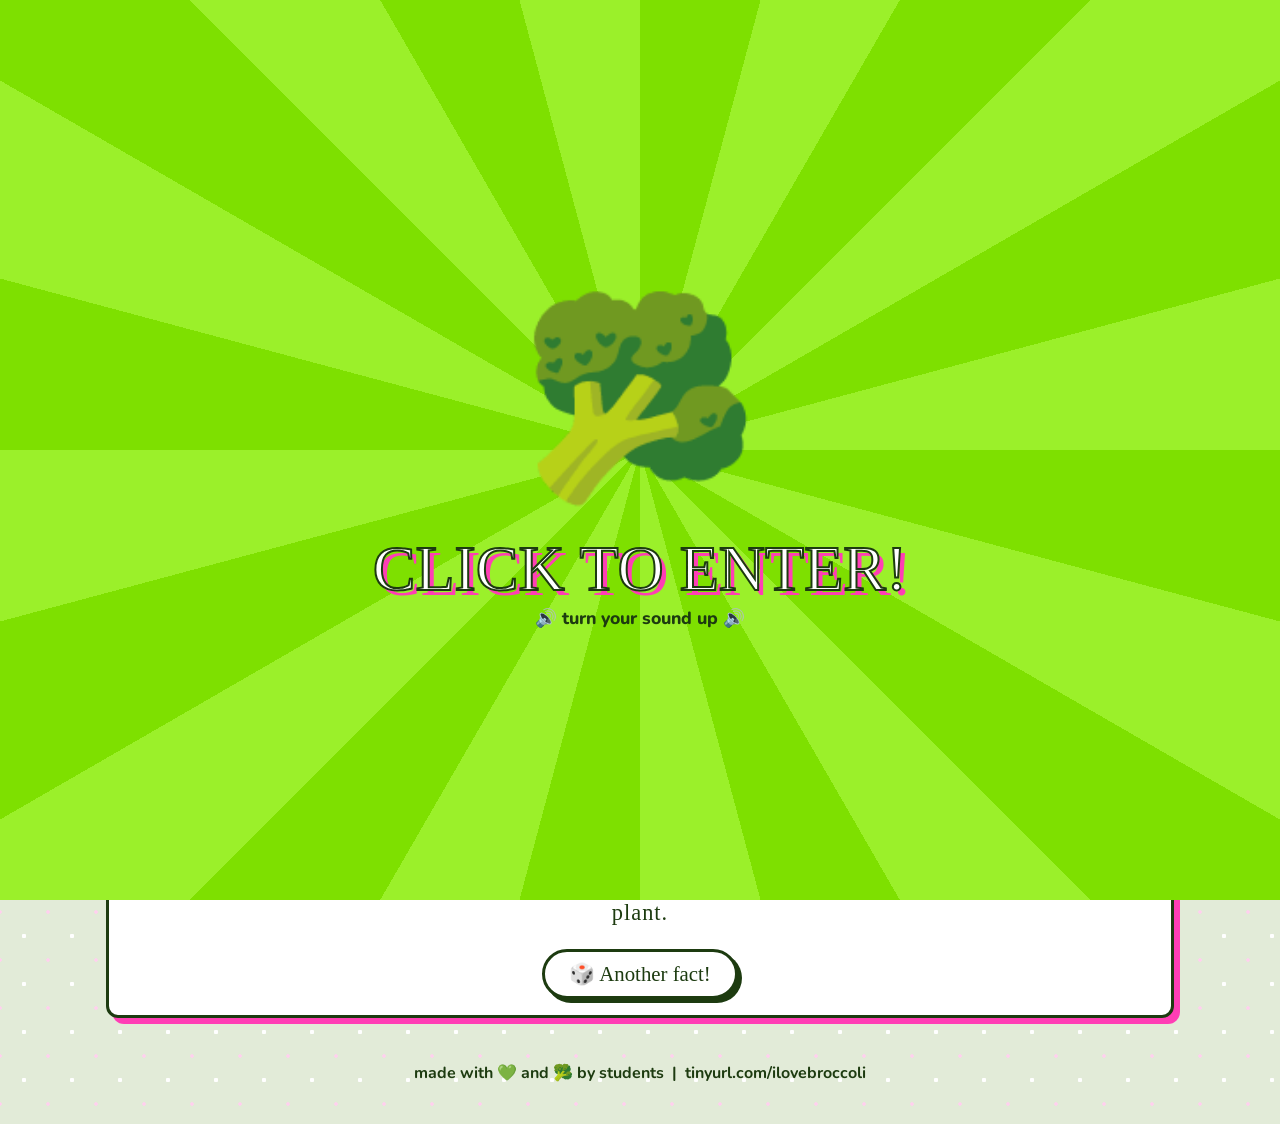
<file: index.html>
<!DOCTYPE html>
<html lang="en">
<head>
  <meta charset="UTF-8">
  <meta name="viewport" content="width=device-width, initial-scale=1.0">
  <title>iLoveBroccoli 🥦 tinyurl.com/ilovebroccoli</title>
  <!-- Fonts from Google Fonts -->
  <link rel="preconnect" href="https://fonts.googleapis.com">
  <link href="https://fonts.googleapis.com/css2?family=Chewy&family=Nunito:wght@400;700;800;900&display=swap" rel="stylesheet">
  <link rel="stylesheet" href="style.css">
</head>
<body>

  <!-- ===== SPLASH SCREEN: shows first, click to enter ===== -->
  <div id="splash">
    <div class="giant">🥦</div>
    <div class="enter">CLICK TO ENTER!</div>
    <small>🔊 turn your sound up 🔊</small>
  </div>

  <div class="page">

    <!-- ===== HEADER (same on every page) ===== -->
    <header class="site-header">
      <a class="logo" href="index.html">iLoveBroccoli</a>
      <span><span class="sparkle">✦</span> <b>the greenest site on the web</b> <span class="sparkle">✦</span></span>
    </header>
    <nav class="tabs">
      <a href="index.html" class="active">🏠 Home</a>
      <a href="games.html">🎮 Games</a>
      <a href="broccolitube.html">📺 Broccoli-tube</a>
      <a href="photobooth.html">📸 Photo Booth</a>
    </nav>
    <div class="ticker"><span>
      🥦 WELCOME TO TINYURL.COM/ILOVEBROCCOLI ✦ TEST YOUR BROCCOLI BRAIN IN THE GAMES SECTION ✦
      PUT YOUR FACE ON THE BROCCOLI IN THE PHOTO BOOTH ✦ NEW VIDEOS COMING SOON TO BROCCOLI-TUBE ✦ EAT YOUR GREENS 🥦
    </span></div>

    <!-- ===== TOP SECTION ===== -->
    <section class="hero">
      <div class="window">
        <div class="window-bar">welcome.exe <span class="dots"></span></div>
        <div class="window-body">
          <h1>Welcome, broccoli lovers!</h1>
          <p>This is the internet's #1 home for everything broccoli. Play trivia, watch our videos,
             and turn yourself into a broccoli in the photo booth.</p>
          <a class="btn pink" href="photobooth.html">📸 Become the broccoli</a>
        </div>
      </div>

      <div class="window pink">
        <div class="window-bar">now_playing.mp3 <span class="dots"></span></div>
        <div class="window-body">
          <div id="spotifyPlayer"></div>
        </div>
      </div>
    </section>

    <!-- ===== THREE BIG BUTTON CARDS ===== -->
    <section class="grid">
      <a class="feature-card" href="games.html">
        <div class="window">
          <div class="window-bar">games <span class="dots"></span></div>
          <div class="window-body">
            <span class="big-emoji">🎮</span>
            <h2>Broccoli Trivia</h2>
            <p>How much do you REALLY know about broccoli?</p>
          </div>
        </div>
      </a>
      <a class="feature-card" href="broccolitube.html">
        <div class="window pink">
          <div class="window-bar">broccoli-tube <span class="dots"></span></div>
          <div class="window-body">
            <span class="big-emoji">📺</span>
            <h2>Broccoli-tube</h2>
            <p>Funny videos and interviews made by us.</p>
          </div>
        </div>
      </a>
      <a class="feature-card" href="photobooth.html">
        <div class="window">
          <div class="window-bar">photo_booth <span class="dots"></span></div>
          <div class="window-body">
            <img class="teaser-img" src="images/broccoli-hottub.jpg" alt="A broccoli relaxing in a hot tub">
            <h2>Photo Booth</h2>
            <p>Put YOUR face on the hot tub broccoli!</p>
          </div>
        </div>
      </a>
    </section>

    <!-- ===== RANDOM FACT BOX ===== -->
    <div class="window pink">
      <div class="window-bar">broccoli_fact.txt <span class="dots"></span></div>
      <div class="window-body center">
        <p id="factText" class="bubbly" style="font-size:1.4rem"></p>
        <button class="btn white" onclick="showRandomFact()">🎲 Another fact!</button>
      </div>
    </div>

    <footer>made with 💚 and 🥦 by students &nbsp;|&nbsp; tinyurl.com/ilovebroccoli</footer>
  </div>

  <script src="config.js"></script>
  <script src="questions.js"></script>
  <script src="music.js"></script>
  <script>
    // --- Click to enter: hide the splash and start the song ---
    const splash = document.getElementById("splash");
    splash.addEventListener("click", function () {
      splash.classList.add("hidden");
      playThemeSong();
      try { sessionStorage.setItem("entered", "yes"); } catch (e) {}
    });
    // Only show the splash screen the first time someone visits
    try { if (sessionStorage.getItem("entered")) splash.classList.add("hidden"); } catch (e) {}

    // --- Random fact box: picks a fact from the trivia questions ---
    function showRandomFact() {
      const all = QUIZZES.facts.questions.concat(QUIZZES.types.questions);
      const pick = all[Math.floor(Math.random() * all.length)];
      document.getElementById("factText").textContent = "🥦 " + pick.fact;
    }
    showRandomFact();
  </script>
</body>
</html>
</file>
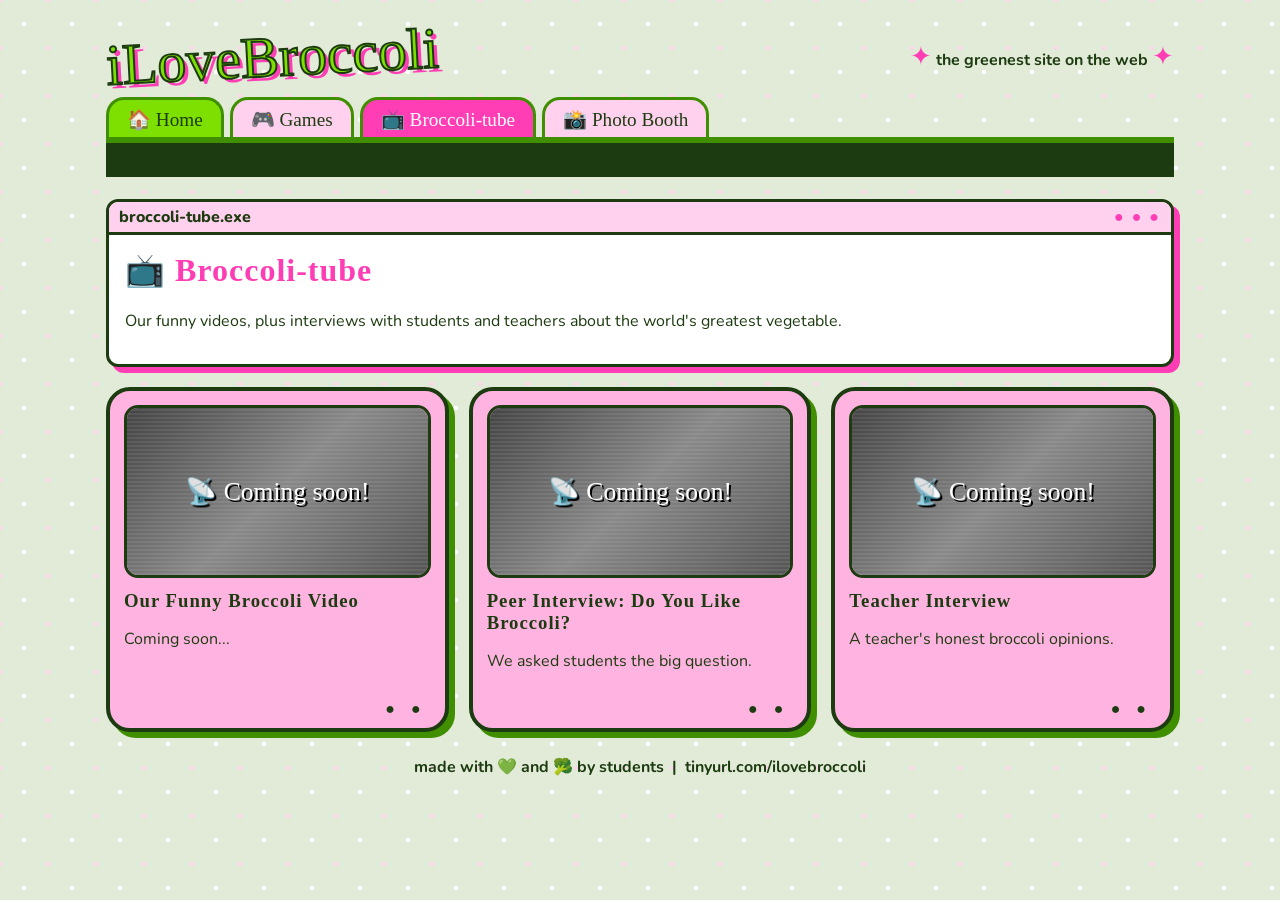
<file: broccolitube.html>
<!DOCTYPE html>
<html lang="en">
<head>
  <meta charset="UTF-8">
  <meta name="viewport" content="width=device-width, initial-scale=1.0">
  <title>Broccoli-tube | tinyurl.com/ilovebroccoli 🥦</title>
  <link rel="preconnect" href="https://fonts.googleapis.com">
  <link href="https://fonts.googleapis.com/css2?family=Chewy&family=Nunito:wght@400;700;800;900&display=swap" rel="stylesheet">
  <link rel="stylesheet" href="style.css">
</head>
<body>
  <div class="page">

    <!-- ===== HEADER (same on every page) ===== -->
    <header class="site-header">
      <a class="logo" href="index.html">iLoveBroccoli</a>
      <span><span class="sparkle">✦</span> <b>the greenest site on the web</b> <span class="sparkle">✦</span></span>
    </header>
    <nav class="tabs">
      <a href="index.html">🏠 Home</a>
      <a href="games.html">🎮 Games</a>
      <a href="broccolitube.html" class="active">📺 Broccoli-tube</a>
      <a href="photobooth.html">📸 Photo Booth</a>
    </nav>
    <div class="ticker"><span>📺 BROCCOLI-TUBE ✦ VIDEOS BY US, FOR YOU ✦ MORE COMING SOON 🥦</span></div>
    <br>

    <div class="window pink">
      <div class="window-bar">broccoli-tube.exe <span class="dots"></span></div>
      <div class="window-body">
        <h1 style="color:var(--pink)">📺 Broccoli-tube</h1>
        <p>Our funny videos, plus interviews with students and teachers about the world's greatest vegetable.</p>
      </div>
    </div>

    <!-- the TVs get added here by the script below, using videos.js -->
    <section class="grid" id="videoList"></section>

    <footer>made with 💚 and 🥦 by students &nbsp;|&nbsp; tinyurl.com/ilovebroccoli</footer>
  </div>

  <script src="videos.js"></script>
  <script>
    // Turns a normal YouTube link into the "embed" link that plays inside the page
    function youtubeEmbedLink(link) {
      const match = (link || "").match(/(?:v=|youtu\.be\/|shorts\/|embed\/)([A-Za-z0-9_-]{11})/);
      return match ? "https://www.youtube-nocookie.com/embed/" + match[1] : null;
    }

    VIDEOS.forEach(function (video) {
      const embed = youtubeEmbedLink(video.youtube);
      const tv = document.createElement("div");
      tv.className = "tv";
      tv.innerHTML =
        '<div class="tv-screen">' +
          (embed
            ? '<iframe src="' + embed + '" allowfullscreen allow="encrypted-media; picture-in-picture"></iframe>'
            : '<div class="static">📡 Coming soon!</div>') +
        '</div><h3></h3><p></p>';
      tv.querySelector("h3").textContent = video.title;
      tv.querySelector("p").textContent = video.description;
      document.getElementById("videoList").appendChild(tv);
    });
  </script>
</body>
</html>
</file>
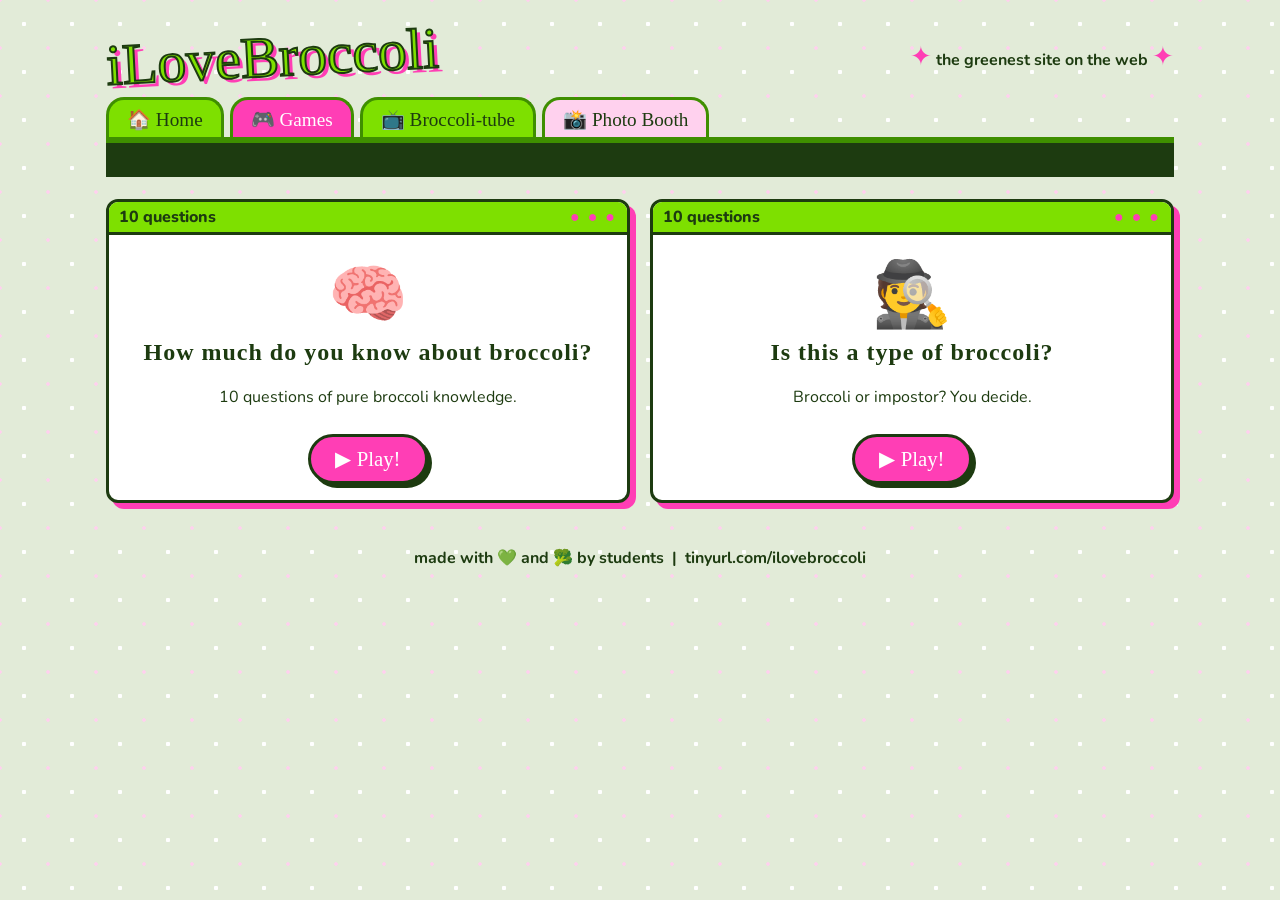
<file: games.html>
<!DOCTYPE html>
<html lang="en">
<head>
  <meta charset="UTF-8">
  <meta name="viewport" content="width=device-width, initial-scale=1.0">
  <title>Games | tinyurl.com/ilovebroccoli 🥦</title>
  <link rel="preconnect" href="https://fonts.googleapis.com">
  <link href="https://fonts.googleapis.com/css2?family=Chewy&family=Nunito:wght@400;700;800;900&display=swap" rel="stylesheet">
  <link rel="stylesheet" href="style.css">
</head>
<body>
  <div class="page">

    <!-- ===== HEADER (same on every page) ===== -->
    <header class="site-header">
      <a class="logo" href="index.html">iLoveBroccoli</a>
      <span><span class="sparkle">✦</span> <b>the greenest site on the web</b> <span class="sparkle">✦</span></span>
    </header>
    <nav class="tabs">
      <a href="index.html">🏠 Home</a>
      <a href="games.html" class="active">🎮 Games</a>
      <a href="broccolitube.html">📺 Broccoli-tube</a>
      <a href="photobooth.html">📸 Photo Booth</a>
    </nav>
    <div class="ticker"><span>🎮 PICK A QUIZ ✦ ANSWER FAST FOR MORE POINTS ✦ CAN YOU GET A PERFECT SCORE? 🥦</span></div>
    <br>

    <!-- ===== STEP 1: PICK A QUIZ ===== -->
    <section id="picker" class="grid quiz-picker">
      <!-- the quiz cards get added here by game.js -->
    </section>

    <!-- ===== STEP 2: THE GAME ===== -->
    <section id="game" class="game">
      <div class="game-top">
        <span id="qNumber">Question 1 of 10</span>
        <span id="score">Score: 0</span>
      </div>
      <div class="question-text" id="qText"></div>
      <div class="question-middle">
        <div class="timer-circle" id="timerNum">20</div>
        <div class="question-picture" id="qPicture"></div>
        <div class="timer-circle" style="visibility:hidden"></div>
      </div>
      <div class="timer-bar"><div id="timerBar"></div></div>
      <div class="answers" id="answers"></div>
      <div class="feedback" id="feedback"></div>
    </section>

    <!-- ===== STEP 3: FINAL SCORE ===== -->
    <section id="results" class="game">
      <div class="window">
        <div class="window-bar">results.exe <span class="dots"></span></div>
        <div class="window-body center">
          <h2>Quiz complete!</h2>
          <p class="final-score" id="finalScore">0</p>
          <p id="finalMessage" style="font-size:1.3rem;font-weight:800"></p>
          <button class="btn pink" onclick="startQuiz(currentQuizKey)">🔁 Play again</button>
          <button class="btn" onclick="showPicker()">🎮 Pick another quiz</button>
        </div>
      </div>
    </section>

    <footer>made with 💚 and 🥦 by students &nbsp;|&nbsp; tinyurl.com/ilovebroccoli</footer>
  </div>

  <script src="config.js"></script>
  <script src="questions.js"></script>
  <script src="game.js"></script>
</body>
</html>
</file>
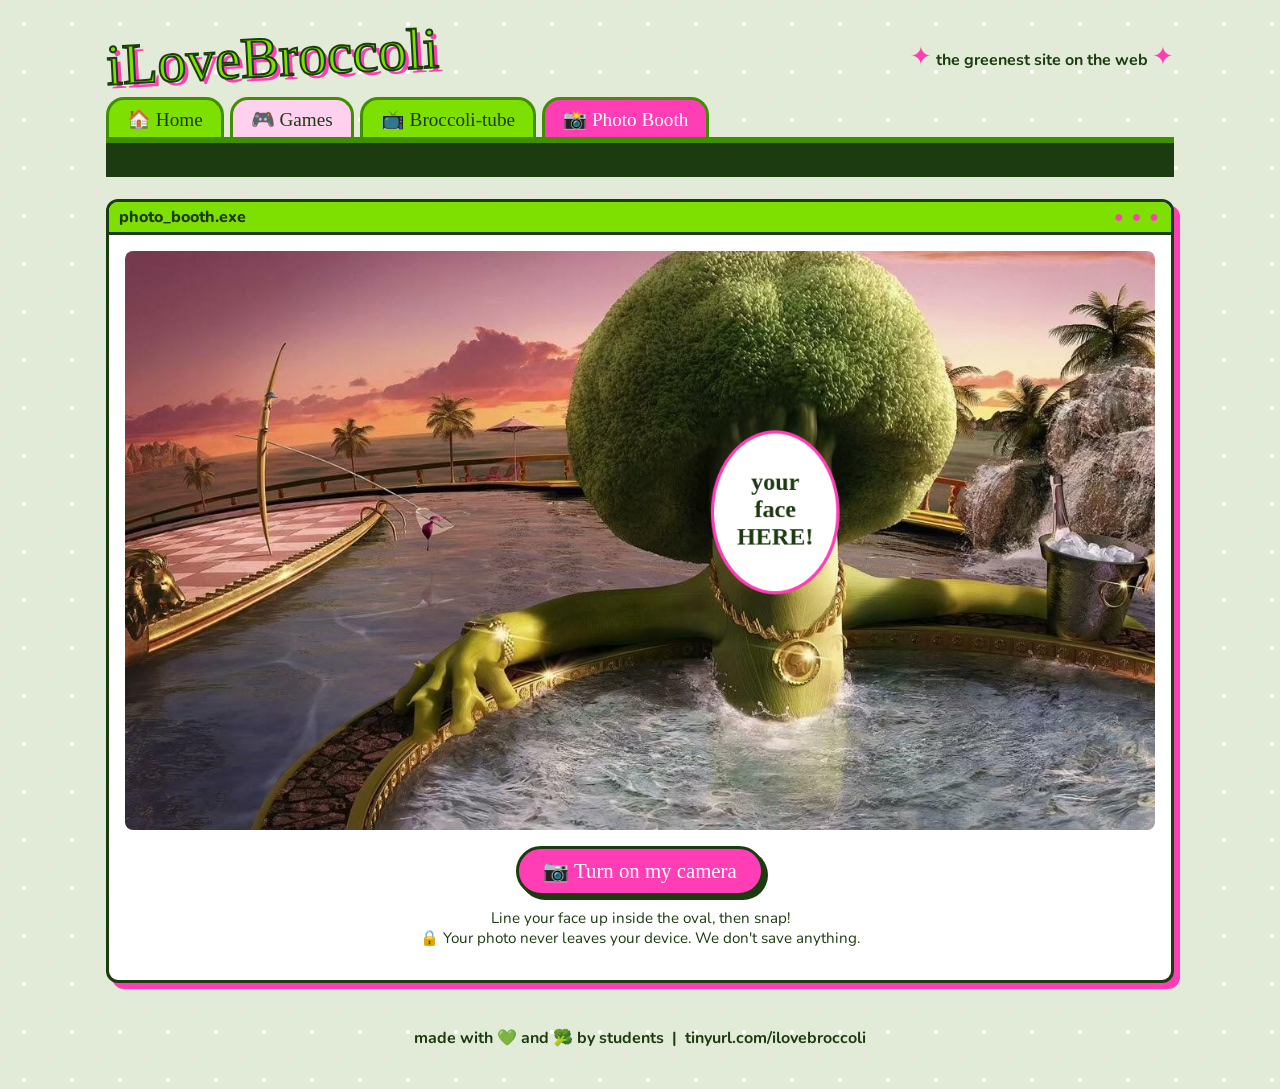
<file: photobooth.html>
<!DOCTYPE html>
<html lang="en">
<head>
  <meta charset="UTF-8">
  <meta name="viewport" content="width=device-width, initial-scale=1.0">
  <title>Photo Booth | tinyurl.com/ilovebroccoli 🥦</title>
  <link rel="preconnect" href="https://fonts.googleapis.com">
  <link href="https://fonts.googleapis.com/css2?family=Chewy&family=Nunito:wght@400;700;800;900&display=swap" rel="stylesheet">
  <link rel="stylesheet" href="style.css">
</head>
<body>
  <div class="page">

    <!-- ===== HEADER (same on every page) ===== -->
    <header class="site-header">
      <a class="logo" href="index.html">iLoveBroccoli</a>
      <span><span class="sparkle">✦</span> <b>the greenest site on the web</b> <span class="sparkle">✦</span></span>
    </header>
    <nav class="tabs">
      <a href="index.html">🏠 Home</a>
      <a href="games.html">🎮 Games</a>
      <a href="broccolitube.html">📺 Broccoli-tube</a>
      <a href="photobooth.html" class="active">📸 Photo Booth</a>
    </nav>
    <div class="ticker"><span>📸 BROCCOLI PHOTO BOOTH ✦ PUT YOUR FACE IN THE HOT TUB ✦ SHARE IT WITH YOUR FRIENDS 🥦</span></div>
    <br>

    <div class="window">
      <div class="window-bar">photo_booth.exe <span class="dots"></span></div>
      <div class="window-body">

        <!-- LIVE CAMERA VIEW (before the picture is taken) -->
        <div id="liveView">
          <div class="booth-stage">
            <canvas id="boothCanvas" width="1280" height="720"></canvas>
            <div class="countdown" id="countdown">3</div>
          </div>
          <div class="booth-controls">
            <button class="btn pink" id="cameraBtn">📷 Turn on my camera</button>
            <button class="btn hidden" id="snapBtn">📸 Take the picture!</button>
            <label class="hidden" id="zoomLabel">🔍 Zoom
              <input type="range" id="zoom" min="1" max="3" step="0.1" value="1.8">
            </label>
          </div>
          <p class="note" id="boothMessage">
            Line your face up inside the oval, then snap!<br>
            🔒 Your photo never leaves your device. We don't save anything.
          </p>
        </div>

        <!-- FINISHED PICTURE (after the picture is taken) -->
        <div id="resultView" class="hidden">
          <img id="resultImg" alt="Your broccoli photo">
          <div class="booth-controls">
            <button class="btn pink" id="shareBtn">📤 Share</button>
            <a class="btn" id="saveBtn" download="ilovebroccoli.jpg">💾 Save picture</a>
            <button class="btn white" id="retakeBtn">🔁 Retake</button>
          </div>
          <p class="note"><span id="shareTip">Tap <b>Share</b> to send it to your friends or post it to your story!</span><br>
            When you leave this page, the picture is gone forever. 🫡</p>
        </div>

      </div>
    </div>

    <footer>made with 💚 and 🥦 by students &nbsp;|&nbsp; tinyurl.com/ilovebroccoli</footer>
  </div>

  <script src="config.js"></script>
  <script src="photobooth.js"></script>
</body>
</html>
</file>
<file: style.css>
/* ============================================================
   STYLE FOR THE WHOLE SITE
   Change the colors here and every page updates!
   ============================================================ */

:root {
  --lime: #7ee000;        /* main lime green */
  --lime-dark: #3f8f00;   /* darker green for borders */
  --pink: #ff3eb5;        /* hot pink accent */
  --pink-light: #ffd1ee;  /* soft pink */
  --sage: #e2ebd8;        /* pale green "light value" from the wishlist */
  --white: #ffffff;
  --ink: #1d3b10;         /* dark green text */
}

* { box-sizing: border-box; }

body {
  margin: 0;
  font-family: "Nunito", "Trebuchet MS", sans-serif;
  color: var(--ink);
  background-color: var(--sage);
  /* tiny sparkle pattern in the background */
  background-image:
    radial-gradient(circle, var(--white) 2px, transparent 2.5px),
    radial-gradient(circle, var(--pink-light) 1.5px, transparent 2px);
  background-size: 48px 48px, 48px 48px;
  background-position: 0 0, 24px 24px;
}

h1, h2, h3, .bubbly {
  font-family: "Chewy", "Comic Sans MS", cursive;
  letter-spacing: 1px;
  margin-top: 0;
}

a { color: var(--pink); }

.page {
  max-width: 1100px;
  margin: 0 auto;
  padding: 16px;
}

/* ---------- HEADER + LOGO ---------- */
.site-header {
  display: flex;
  align-items: center;
  justify-content: space-between;
  gap: 16px;
  flex-wrap: wrap;
  padding: 8px 0;
}

.logo {
  font-family: "Chewy", cursive;
  font-size: clamp(2.2rem, 6vw, 3.6rem);
  text-decoration: none;
  color: var(--lime);
  -webkit-text-stroke: 2px var(--ink);
  text-shadow: 4px 4px 0 var(--pink);
  transform: rotate(-3deg);
  display: inline-block;
}
.logo .dotcom { color: var(--pink); text-shadow: 4px 4px 0 var(--lime); }

.sparkle { color: var(--pink); font-size: 1.6rem; animation: twinkle 1.6s infinite; }
@keyframes twinkle { 50% { opacity: .3; transform: scale(.7); } }

/* ---------- TAB NAVIGATION (like old Nick.com) ---------- */
.tabs {
  display: flex;
  gap: 6px;
  flex-wrap: wrap;
  border-bottom: 6px solid var(--lime-dark);
}
.tabs a {
  font-family: "Chewy", cursive;
  font-size: 1.2rem;
  text-decoration: none;
  color: var(--ink);
  background: var(--lime);
  border: 3px solid var(--lime-dark);
  border-bottom: none;
  border-radius: 18px 18px 0 0;
  padding: 8px 18px 6px;
}
.tabs a:nth-child(even) { background: var(--pink-light); }
.tabs a:hover { transform: translateY(-3px); }
.tabs a.active { background: var(--pink); color: var(--white); }

/* ---------- SCROLLING NEWS TICKER ---------- */
.ticker {
  background: var(--ink);
  color: var(--lime);
  font-weight: 800;
  overflow: hidden;
  white-space: nowrap;
  padding: 6px 0;
}
.ticker span {
  display: inline-block;
  padding-left: 100%;
  animation: scroll 22s linear infinite;
}
@keyframes scroll { to { transform: translateX(-100%); } }

/* ---------- RETRO "COMPUTER WINDOW" BOXES ---------- */
.window {
  background: var(--white);
  border: 3px solid var(--ink);
  border-radius: 12px;
  box-shadow: 6px 6px 0 var(--pink);
  overflow: hidden;
  margin-bottom: 20px;
}
.window-bar {
  background: var(--lime);
  border-bottom: 3px solid var(--ink);
  padding: 4px 10px;
  font-weight: 800;
  display: flex;
  justify-content: space-between;
  align-items: center;
}
.window-bar .dots::after { content: "● ● ●"; color: var(--pink); letter-spacing: 2px; }
.window.pink .window-bar { background: var(--pink-light); }
.window-body { padding: 16px; }

/* ---------- BIG BUBBLY BUTTONS ---------- */
.btn {
  font-family: "Chewy", cursive;
  font-size: 1.3rem;
  display: inline-block;
  cursor: pointer;
  text-decoration: none;
  color: var(--ink);
  background: var(--lime);
  border: 3px solid var(--ink);
  border-radius: 999px;
  padding: 10px 24px;
  box-shadow: 4px 4px 0 var(--ink);
  transition: transform .1s;
}
.btn:hover { transform: translate(-2px, -2px); box-shadow: 6px 6px 0 var(--ink); }
.btn:active { transform: translate(2px, 2px); box-shadow: 1px 1px 0 var(--ink); }
.btn.pink { background: var(--pink); color: var(--white); }
.btn.white { background: var(--white); }
.btn:disabled { opacity: .5; cursor: not-allowed; }

/* ---------- LAYOUT HELPERS ---------- */
.grid {
  display: grid;
  grid-template-columns: repeat(auto-fit, minmax(240px, 1fr));
  gap: 20px;
}
.center { text-align: center; }

footer {
  text-align: center;
  padding: 24px;
  font-weight: 700;
}

/* ============================================================
   HOME PAGE
   ============================================================ */
.hero {
  display: grid;
  grid-template-columns: 1.4fr 1fr;
  gap: 20px;
  margin-top: 20px;
}
@media (max-width: 760px) { .hero { grid-template-columns: 1fr; } }

.hero h1 { font-size: 2.4rem; color: var(--pink); }

.feature-card { text-align: center; text-decoration: none; color: var(--ink); display: block; }
.feature-card .big-emoji { font-size: 4rem; display: block; animation: bob 2s ease-in-out infinite; }
.feature-card h2 { color: var(--lime-dark); }
.feature-card:hover .window { transform: rotate(-1deg) scale(1.02); }
@keyframes bob { 50% { transform: translateY(-8px); } }

.teaser-img { width: 100%; border-radius: 8px; display: block; }

/* ---------- SPLASH SCREEN ("click to enter") ---------- */
#splash {
  position: fixed;
  inset: 0;
  z-index: 100;
  background: var(--lime);
  background-image: repeating-conic-gradient(var(--lime) 0 15deg, #9bf02a 15deg 30deg);
  display: flex;
  flex-direction: column;
  align-items: center;
  justify-content: center;
  text-align: center;
  cursor: pointer;
  padding: 20px;
}
#splash .giant { font-size: clamp(6rem, 22vw, 12rem); animation: bob 1.4s ease-in-out infinite; }
#splash .enter {
  font-family: "Chewy", cursive;
  font-size: clamp(2rem, 7vw, 4rem);
  color: var(--white);
  -webkit-text-stroke: 2px var(--ink);
  text-shadow: 5px 5px 0 var(--pink);
  animation: pulse 1s infinite;
}
#splash small { font-weight: 800; font-size: 1.1rem; }
@keyframes pulse { 50% { transform: scale(1.08); } }
#splash.hidden { display: none; }

/* ============================================================
   GAMES PAGE (Kahoot-style trivia)
   ============================================================ */
.quiz-picker .btn { margin-top: 10px; }

.game { display: none; }
.game.show { display: block; }

.game-top {
  display: flex;
  justify-content: space-between;
  font-weight: 800;
  font-size: 1.1rem;
  margin-bottom: 8px;
}

.question-text {
  background: var(--white);
  border: 3px solid var(--ink);
  border-radius: 12px;
  padding: 16px;
  text-align: center;
  font-size: clamp(1.3rem, 4vw, 2rem);
  font-weight: 800;
}

.question-middle {
  display: flex;
  align-items: center;
  justify-content: space-between;
  gap: 12px;
  margin: 14px 0;
}
.timer-circle {
  width: 72px; height: 72px;
  flex-shrink: 0;
  border-radius: 50%;
  background: var(--pink);
  color: var(--white);
  border: 3px solid var(--ink);
  display: flex; align-items: center; justify-content: center;
  font-family: "Chewy", cursive;
  font-size: 2rem;
}
.question-picture {
  flex: 1;
  height: 220px;
  display: flex; align-items: center; justify-content: center;
  font-size: 8rem;
}
.question-picture img { max-height: 220px; max-width: 100%; border-radius: 12px; border: 3px solid var(--ink); }
.photo-placeholder {
  font-size: 1rem;
  font-weight: 800;
  background: var(--white);
  border: 3px dashed var(--lime-dark);
  border-radius: 12px;
  padding: 30px;
  text-align: center;
}
.photo-placeholder b { font-size: 3rem; display: block; }

.timer-bar { height: 10px; background: var(--white); border: 2px solid var(--ink); border-radius: 99px; overflow: hidden; }
.timer-bar div { height: 100%; background: var(--lime); width: 100%; }

.answers {
  display: grid;
  grid-template-columns: 1fr 1fr;
  gap: 10px;
  margin-top: 14px;
}
@media (max-width: 560px) { .answers { grid-template-columns: 1fr; } }

.answer {
  font-family: "Nunito", sans-serif;
  font-weight: 900;
  font-size: 1.25rem;
  color: var(--white);
  text-align: left;
  border: 3px solid var(--ink);
  border-radius: 10px;
  padding: 18px 16px;
  cursor: pointer;
  display: flex; align-items: center; gap: 12px;
  box-shadow: 0 5px 0 rgba(0,0,0,.35);
  text-shadow: 1px 1px 0 rgba(0,0,0,.35);
}
.answer:hover { filter: brightness(1.08); }
.answer .shape { font-size: 1.8rem; }
/* the four answer colors */
.answer.c0 { background: #e8259a; }
.answer.c1 { background: #1f7ae0; }
.answer.c2 { background: #e98a00; }
.answer.c3 { background: #2e9e00; }
.answer.dim { opacity: .3; }
.answer.right { outline: 5px solid var(--lime); }

.feedback {
  display: none;
  margin-top: 14px;
  text-align: center;
  padding: 16px;
  border: 3px solid var(--ink);
  border-radius: 12px;
  font-weight: 700;
  font-size: 1.1rem;
}
.feedback.show { display: block; }
.feedback.good { background: #c9f7a0; }
.feedback.bad { background: var(--pink-light); }
.feedback h2 { font-size: 2.2rem; margin-bottom: 4px; }

.final-score { font-family: "Chewy", cursive; font-size: 4rem; color: var(--pink); margin: 0; }

/* ============================================================
   BROCCOLI-TUBE
   ============================================================ */
.tv {
  background: #ffb3e1;
  border: 4px solid var(--ink);
  border-radius: 24px;
  padding: 14px 14px 40px;
  position: relative;
  box-shadow: 6px 6px 0 var(--lime-dark);
}
.tv::after {
  content: "● ●";
  position: absolute;
  bottom: 8px; right: 18px;
  color: var(--ink);
  letter-spacing: 6px;
}
.tv-screen {
  aspect-ratio: 16 / 9;
  border: 3px solid var(--ink);
  border-radius: 14px;
  overflow: hidden;
  background: #222;
}
.tv-screen iframe { width: 100%; height: 100%; border: 0; display: block; }
.static {
  width: 100%; height: 100%;
  display: flex; align-items: center; justify-content: center;
  color: var(--white);
  font-family: "Chewy", cursive;
  font-size: 1.6rem;
  text-shadow: 2px 2px 0 #000;
  background:
    repeating-linear-gradient(0deg, rgba(255,255,255,.08) 0 2px, transparent 2px 4px),
    linear-gradient(135deg, #444, #888, #555);
}
.tv h3 { margin: 12px 0 2px; }

/* ============================================================
   PHOTO BOOTH
   ============================================================ */
.booth-stage { position: relative; }
#boothCanvas {
  width: 100%;
  display: block;
  border-radius: 8px;
}
.countdown {
  position: absolute;
  inset: 0;
  display: none;
  align-items: center;
  justify-content: center;
  font-family: "Chewy", cursive;
  font-size: 9rem;
  color: var(--white);
  -webkit-text-stroke: 3px var(--ink);
  text-shadow: 6px 6px 0 var(--pink);
  pointer-events: none;
}
.countdown.show { display: flex; }
.flash { animation: flash .4s; }
@keyframes flash { 0% { filter: brightness(3); } 100% { filter: none; } }

.booth-controls {
  display: flex;
  flex-wrap: wrap;
  gap: 12px;
  justify-content: center;
  align-items: center;
  margin-top: 16px;
}
.booth-controls label { font-weight: 800; }
.hidden { display: none !important; }
#resultImg { width: 100%; border-radius: 8px; display: block; }
.note { font-size: .95rem; text-align: center; margin-top: 12px; }
</file>
